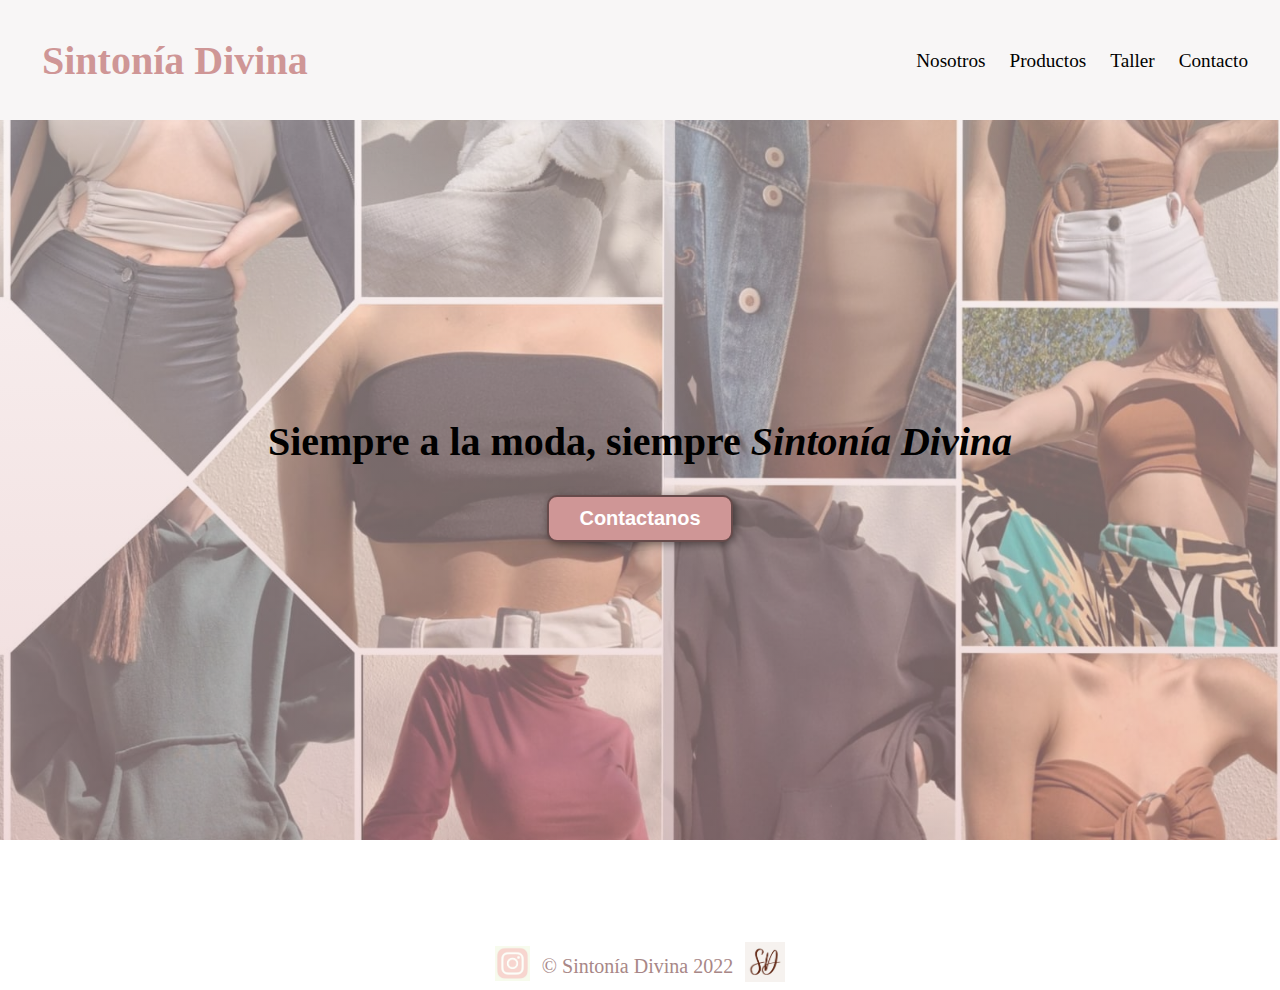
<file: index.html>
<!DOCTYPE html>
<html lang="en">
<head>
    <meta charset="UTF-8">
    <meta http-equiv="X-UA-Compatible" content="IE=edge">
    <meta name="viewport" content="width=device-width, initial-scale=1.0">
    <meta name="keywords" content="ropa, mujer, moda, vestimenta, emprendimiento, tops, remeras, buzos, confeccion, telas">
    <meta name="description" content="Siempre a la moda, siempre Sintonia Divina">
    <link rel="stylesheet" href="css/main.css">
    <link rel="stylesheet" href="https://cdnjs.cloudflare.com/ajax/libs/animate.css/4.1.1/animate.min.css">
    <title>Sintonía Divina</title>
</head>
<body>
    <header>
        <div class="container-index">
            <a href="./index.html"><p class="logo animate__animated animate__rubberBand">Sintonía Divina</p></a>

            <nav>
                <a href="pages/sobrenosotros.html">Nosotros</a>
                <a href="pages/productos.html">Productos</a>
                <a href="pages/taller.html">Taller</a>
                <a href="pages/contacto.html">Contacto</a>
            </nav>
        </div>
    </header>

    <section id="hero">
        <h1>Siempre a la moda, siempre 
            <span class="primer">Sintonía Divina</span></h1>
        <form action="https://www.instagram.com/sintonia_divina_/?hl=es"><button class="contactanos">Contactanos</button></form>
    </section>


    
   <footer>
        <div class="container-fo">
            <a href="https://www.instagram.com/sintonia_divina_/?hl=es"> <img class="instagram" src="./img/instagramrosa.jpg" alt="instagram"> </a>
            <p>&copy; Sintonía Divina 2022</p>
            <img class="logoimg" src="./img/minilogo.jpeg" alt="logo">
        </div>
    </footer>

</body>
</html>
</file>
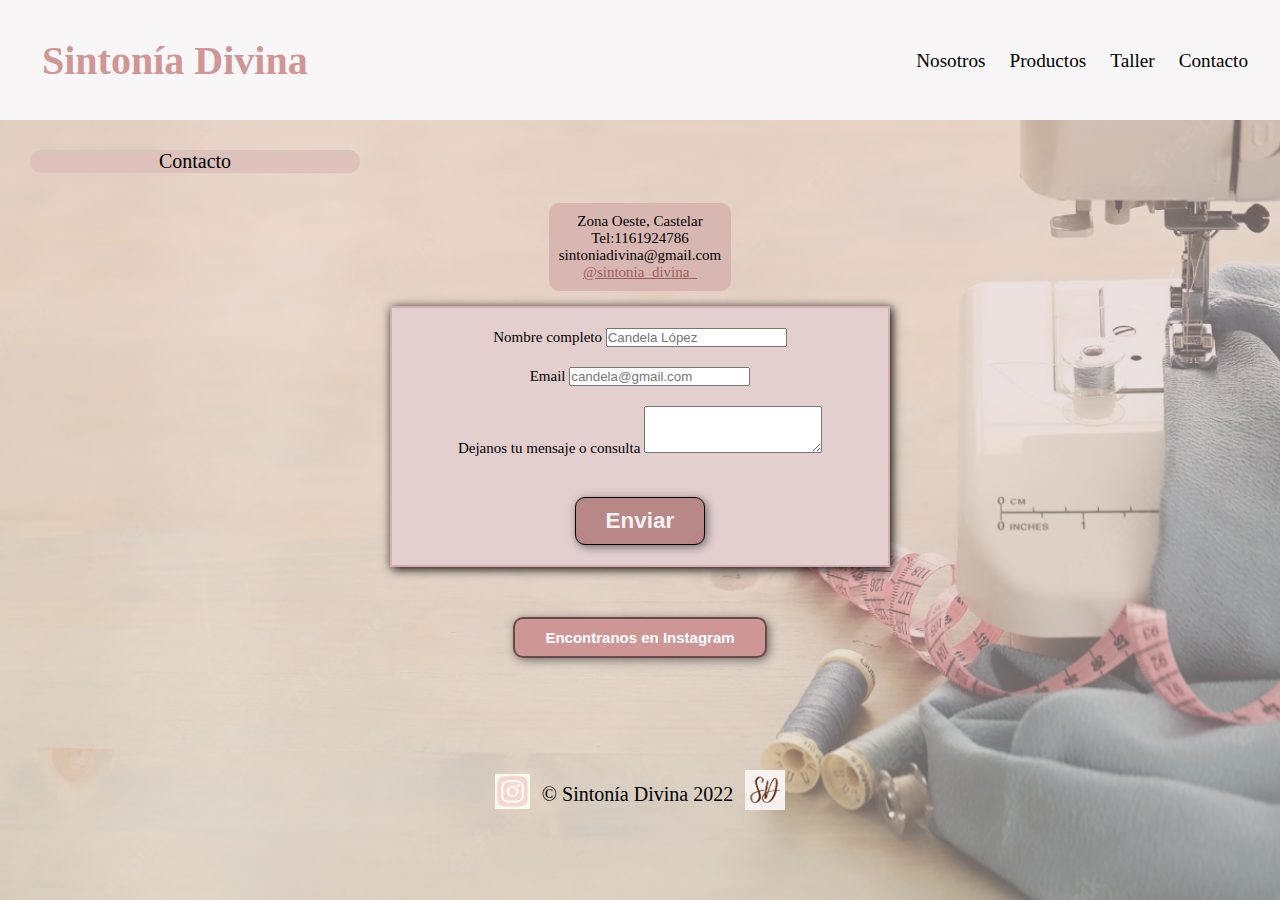
<file: pages/contacto.html>
<!DOCTYPE html>
<html lang="en">
<head>
    <meta charset="UTF-8">
    <meta http-equiv="X-UA-Compatible" content="IE=edge">
    <meta name="viewport" content="width=device-width, initial-scale=1.0">
    <meta name="keywords" content="ropa, mujer, moda, vestimenta, emprendimiento, tops, remeras, buzos, telefono, contacto, redes, formulario">
    <meta name="description" content="Podes dejarnos tu opinión y contactarnos al instante sin moverte de tu casa!">
    <link href="https://cdn.jsdelivr.net/npm/bootstrap@5.1.3/dist/css/bootstrap.min.css" rel="stylesheet" integrity="sha384-1BmE4kWBq78iYhFldvKuhfTAU6auU8tT94WrHftjDbrCEXSU1oBoqyl2QvZ6jIW3" crossorigin="anonymous">
    <link rel="stylesheet" href="../css/main.css">
    <link rel="stylesheet" href="https://cdnjs.cloudflare.com/ajax/libs/animate.css/4.1.1/animate.min.css">
    <title>Contacto - Sintonía Divina</title>
</head>
<body class="body-contacto">
    <header>
        <div class="container-index">
            <a href="../index.html"><p class="logo animate__animated animate__rubberBand">Sintonía Divina</p></a>
            
            <nav>
                <a href="../pages/sobrenosotros.html">Nosotros</a>
                <a href="../pages/productos.html">Productos</a>
                <a href="../pages/taller.html">Taller</a>
                <a href="../pages/contacto.html">Contacto</a>
            </nav>
        </div>
    </header>

    <div>
        <h2 class="titulo">Contacto</h2>
    </div> 

    <div class="container-co">
        <ul class="contacto" >
            <li> Zona Oeste, Castelar</li>
            <li> Tel:1161924786</li>
            <li> sintoniadivina@gmail.com</li>
            <li> <a class="palabra-sub" href="https://www.instagram.com/sintonia_divina_/?hl=es" 
                target="_blank">
           @sintonia_divina_ </a> </li>
        </ul>

        <form class="formulario">
            <div class="form-group">
              <label for="exampleInputName1">Nombre completo</label>
              <input type="name" class="form-control" id="exampleInputName1" placeholder="Candela López">
            </div>
            <div class="form-group">
              <label for="exampleInputEmail1">Email</label>
              <input type="email" class="form-control" id="exampleInputEmail1" aria-describedby="emailHelp" placeholder="candela@gmail.com">
            </div>
            <div class="form-group">
                <label for="exampleFormControlTextarea1">Dejanos tu mensaje o consulta</label>
                <textarea class="form-control" id="exampleFormControlTextarea1" rows="3"></textarea>
              </div>
            <button type="submit" class="btn btn-primary">Enviar</button>
          </form>


        <form class="button-co" action="https://www.instagram.com/sintonia_divina_/?hl=es"> <button>Encontranos en Instagram</button></form>
    </div>   

    <footer class="footer-con">
        <div class="container-fo">
            <a href="https://www.instagram.com/sintonia_divina_/?hl=es"> <img class="instagram" src="../img/instagramrosa.jpg" alt="instagram"> </a>
            <p>&copy; Sintonía Divina 2022</p>
            <img class="logoimg" src="../img/minilogo.jpeg" alt="logo">
        </div>
    </footer>


    <script src="https://cdn.jsdelivr.net/npm/bootstrap@5.1.3/dist/js/bootstrap.bundle.min.js" integrity="sha384-ka7Sk0Gln4gmtz2MlQnikT1wXgYsOg+OMhuP+IlRH9sENBO0LRn5q+8nbTov4+1p" crossorigin="anonymous"></script>
</body>
</html>
</file>
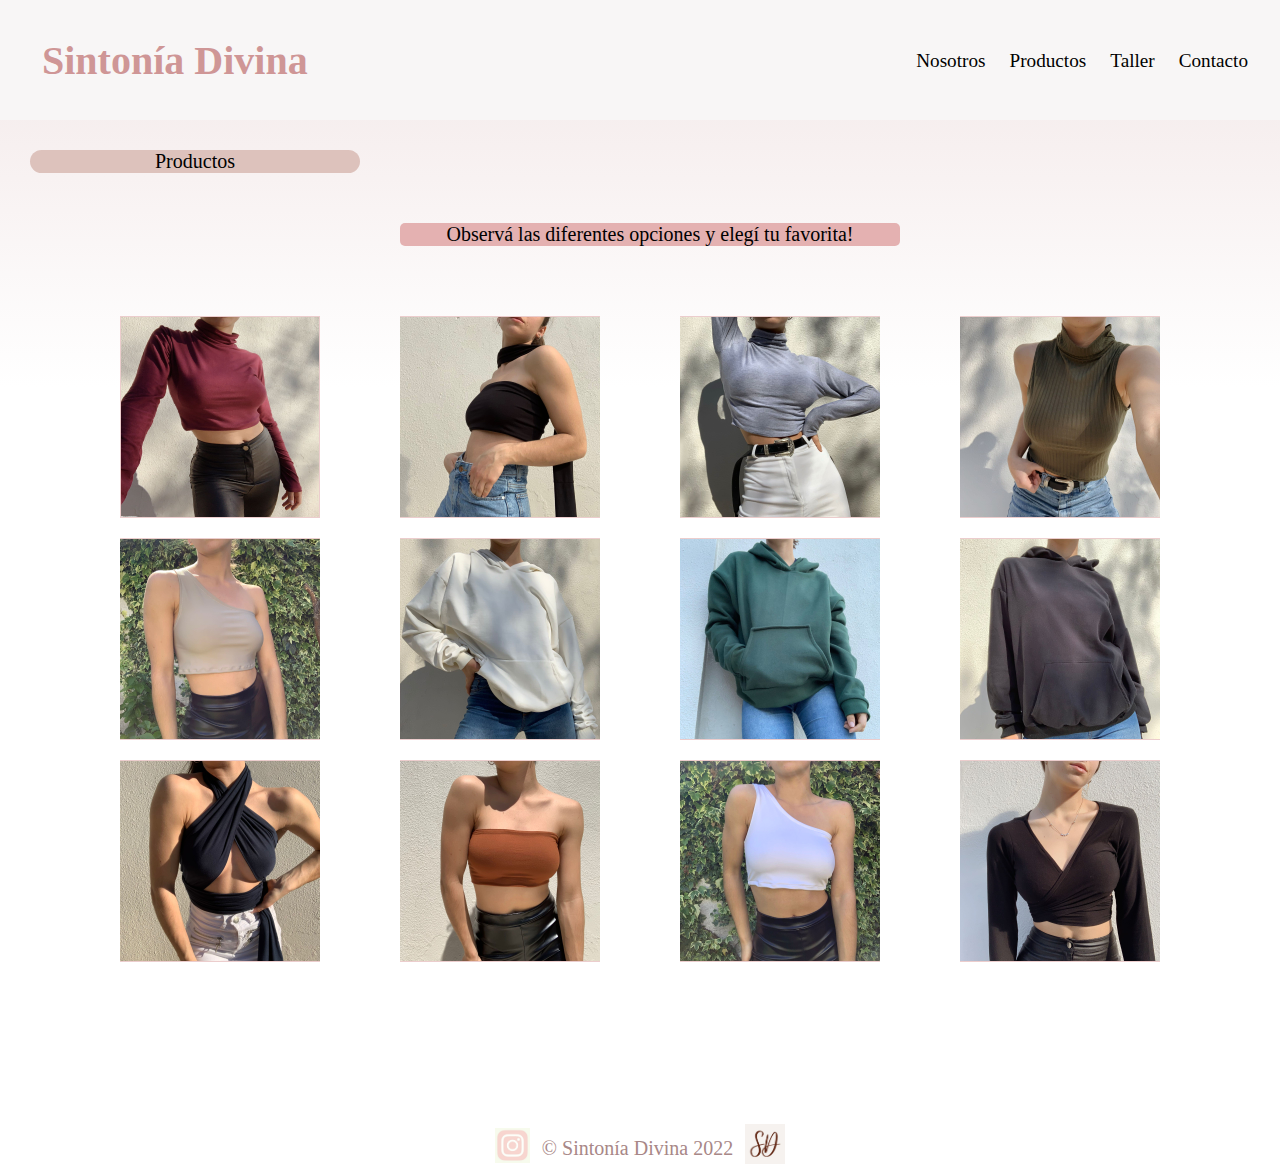
<file: pages/productos.html>
<!DOCTYPE html>
<html lang="en">
<head>
    <meta charset="UTF-8">
    <meta http-equiv="X-UA-Compatible" content="IE=edge">
    <meta name="viewport" content="width=device-width, initial-scale=1.0">
    <meta name="keywords" content="ropa, mujer, moda, productos, imagenes, tops, remeras, buzos, estilos, colores, vestimenta">
    <meta name="description" content="Vas a poder observar todos los productos y elegir tu favorito para hacer tu pedido! ">
    <link rel="stylesheet" href="../css/main.css">
    <link rel="stylesheet" href="https://cdnjs.cloudflare.com/ajax/libs/animate.css/4.1.1/animate.min.css">
    <title>Productos - Sintonía Divina</title>
</head>
<body>
    <header>
        <div class="container-index">
            <a href="../index.html"><p class="logo animate__animated animate__rubberBand">Sintonía Divina</p></a>
            
            <nav>
                <a href="../pages/sobrenosotros.html">Nosotros</a>
                <a href="../pages/productos.html">Productos</a>
                <a href="../pages/taller.html">Taller</a>
                <a href="../pages/contacto.html">Contacto</a>
            </nav>
        </div>
    </header>

    <div>
        <h2 class="titulo">Productos</h2>
    </div> 

    <div>
        <h2 class="indicaciones">Observá las diferentes opciones y elegí tu favorita!</h2>
    </div>

    <div class="grid-container">
      <div class="grid-item"> <img class="img-pr" src="../img/remerauno.jpeg" alt="remera"></div>
      <div class="grid-item"> <img class="img-pr" src="../img/topseis.jpeg" alt="top6"></div>
      <div class="grid-item"> <img class="img-pr" src="../img/remeratres.jpeg" alt="remera3"></div>
      <div class="grid-item"> <img class="img-pr" src="../img/remeracuatro.jpeg" alt="remera4"></div>
      <div class="grid-item"> <img class="img-pr" src="../img/topnueve.jpeg" alt="top9"></div>
      <div class="grid-item"> <img class="img-pr" src="../img/buzouno.jpeg" alt="buzo"></div>
      <div class="grid-item"> <img class="img-pr" src="../img/buzodos.jpeg" alt="buzo2"></div>
      <div class="grid-item"> <img class="img-pr" src="../img/buzotres.jpeg" alt="buzo3"></div>
      <div class="grid-item"> <img class="img-pr" src="../img/topuno.jpeg" alt="top1"></div>
      <div class="grid-item"> <img class="img-pr" src="../img/topdos.jpeg" alt="top2"></div>
      <div class="grid-item"> <img class="img-pr" src="../img/toptres.jpeg" alt="top3"></div>
      <div class="grid-item"> <img class="img-pr" src="../img/topcuatro.jpeg" alt="top4"></div>
    </div>
    

    <footer>
        <div class="container-fo">
            <a href="https://www.instagram.com/sintonia_divina_/?hl=es"> <img class="instagram" src="../img/instagramrosa.jpg" alt="instagram"> </a>
            <p>&copy; Sintonía Divina 2022</p>
            <img class="logoimg" src="../img/minilogo.jpeg" alt="logo">
        </div>
    </footer>

    <script src="https://cdn.jsdelivr.net/npm/bootstrap@5.1.3/dist/js/bootstrap.bundle.min.js" integrity="sha384-ka7Sk0Gln4gmtz2MlQnikT1wXgYsOg+OMhuP+IlRH9sENBO0LRn5q+8nbTov4+1p" crossorigin="anonymous"></script>
</body>
</html>
</file>
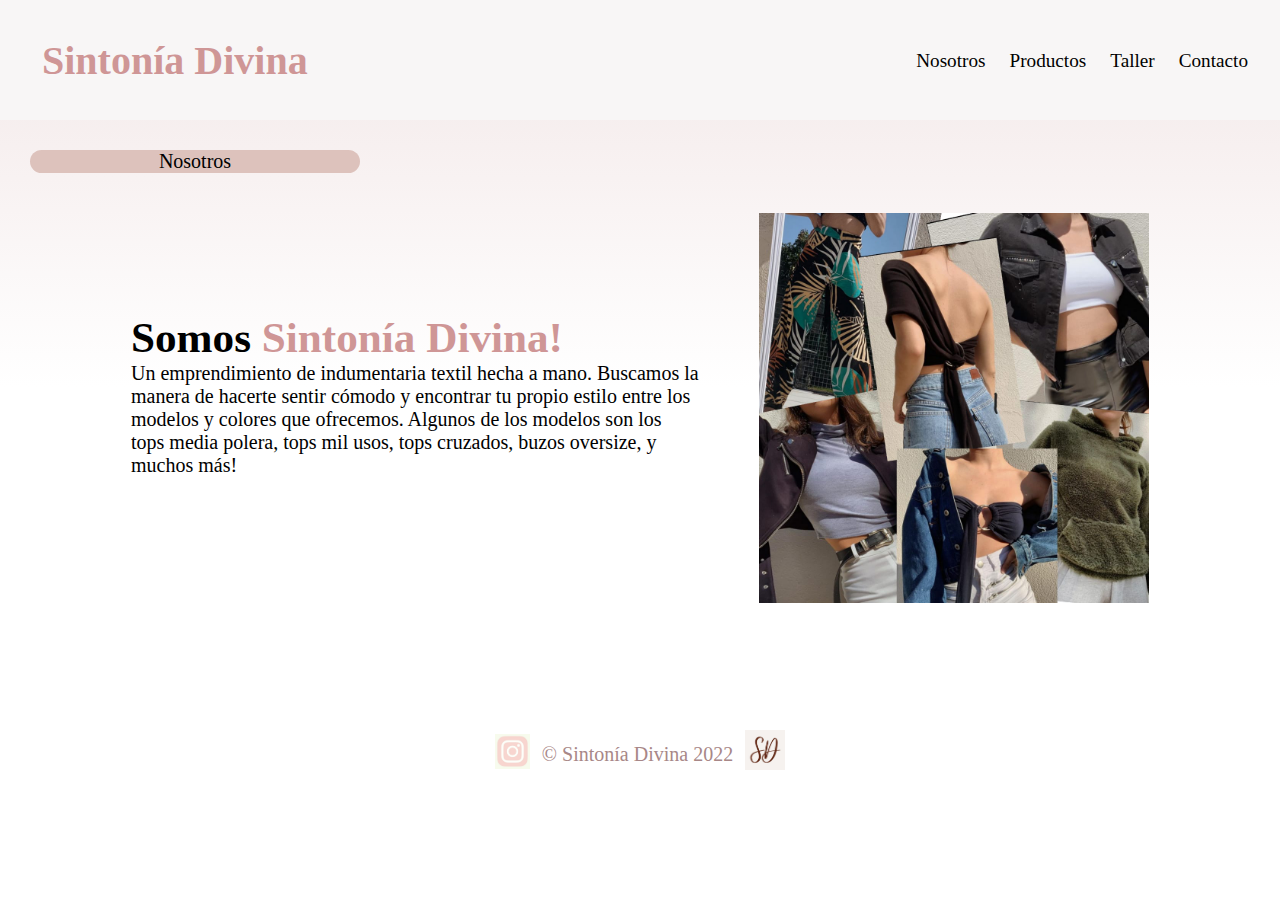
<file: pages/sobrenosotros.html>
<!DOCTYPE html>
<html lang="en">
<head>
    <meta charset="UTF-8">
    <meta http-equiv="X-UA-Compatible" content="IE=edge">
    <meta name="viewport" content="width=device-width, initial-scale=1.0">
    <meta name="keywords" content="ropa, mujer, moda, vestimenta, emprendimiento, tops, remeras, buzos, información, estilos">
    <meta name="description" content="Buscamos la manera de hacerte sentir cómodo y encontrar tu propio estilo">
    <link rel="stylesheet" href="../css/main.css">
    <link rel="stylesheet" href="https://cdnjs.cloudflare.com/ajax/libs/animate.css/4.1.1/animate.min.css">
    <title>Nosotros - Sintonía Divina</title>
</head>
<body>
    <header>
        <div class="container-index">
            <a href="../index.html"><p class="logo animate__animated animate__rubberBand">Sintonía Divina</p></a>
            
            <nav>
                <a href="../pages/sobrenosotros.html">Nosotros</a>
                <a href="../pages/productos.html">Productos</a>
                <a href="../pages/taller.html">Taller</a>
                <a href="../pages/contacto.html">Contacto</a>
            </nav>
        </div>
    </header>

    <div>
        <h2 class="titulo">Nosotros</h2>
    </div> 

    <div class="container-an">
        <div class="img-acerca"></div>
        <div class="texto">
            <h2>Somos <span class="color-acento">Sintonía Divina!</span></h2>
    
            <p>Un emprendimiento de indumentaria textil hecha a mano. Buscamos la manera de hacerte sentir cómodo y encontrar tu propio estilo entre los modelos y colores que ofrecemos. Algunos de los modelos son los tops media polera, tops mil usos, tops cruzados, buzos oversize, y muchos más!</p>
        </div>  
      
        <img class="img-an" src="../img/collagesobrenosotros.jpeg" alt="collagesobrenosotros">
    </div>

    <footer>
        <div class="container-fo">
            <a href="https://www.instagram.com/sintonia_divina_/?hl=es"> <img class="instagram" src="../img/instagramrosa.jpg" alt="instagram"> </a>
            <p>&copy; Sintonía Divina 2022</p>
            <img class="logoimg" src="../img/minilogo.jpeg" alt="logo">
        </div>
    </footer>
</body>
</html>
</file>
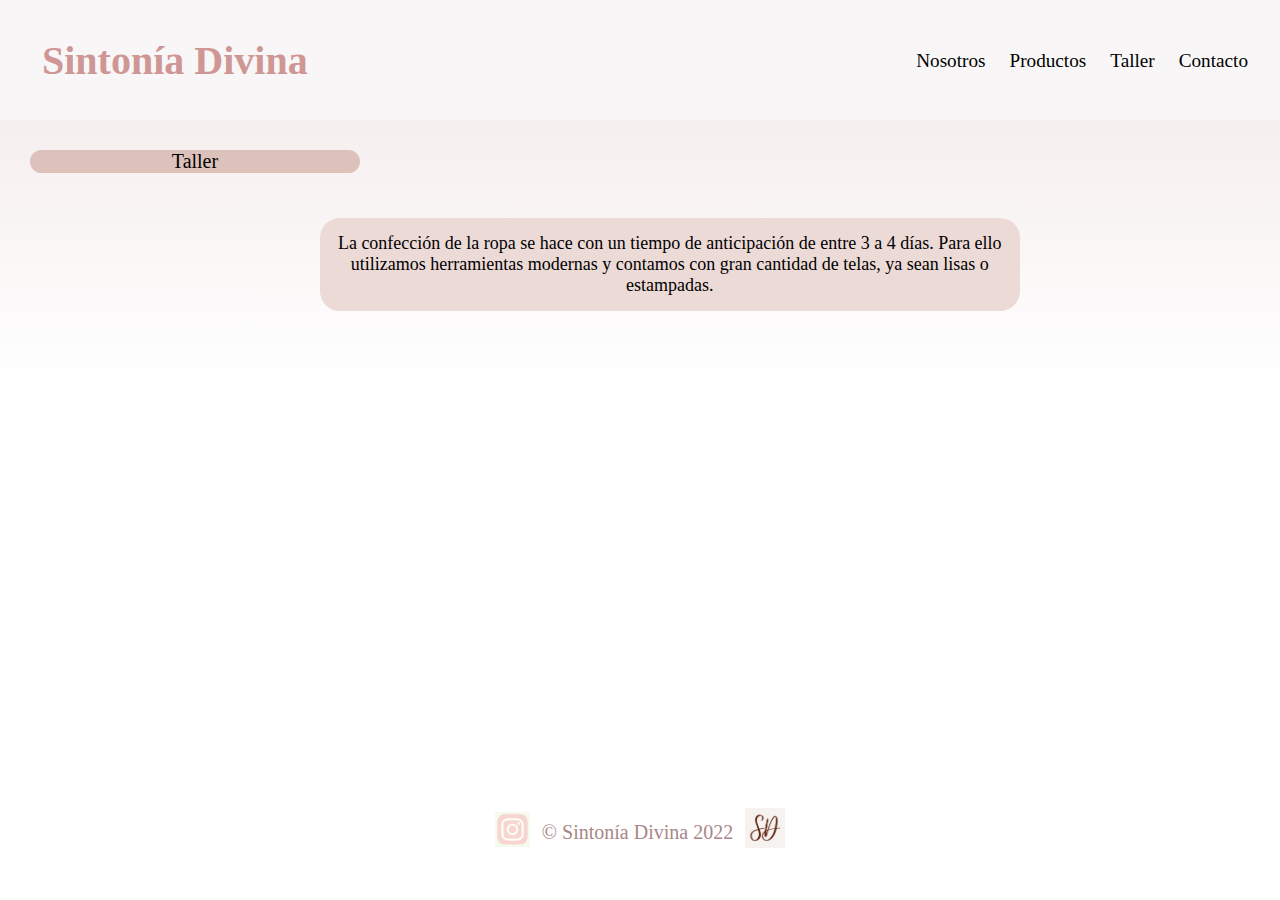
<file: pages/taller.html>
<!DOCTYPE html>
<html lang="en">
<head>
    <meta charset="UTF-8">
    <meta http-equiv="X-UA-Compatible" content="IE=edge">
    <meta name="viewport" content="width=device-width, initial-scale=1.0">
    <meta name="keywords" content="ropa, mujer, moda, vestimenta, emprendimiento, tops, remeras, buzos, taller, lugar de confección">
    <meta name="description" content="Te contamos acerca de nuestro taller y la organización del mismo">
    <link rel="stylesheet" href="../css/main.css">
    <link rel="stylesheet" href="https://cdnjs.cloudflare.com/ajax/libs/animate.css/4.1.1/animate.min.css">
    <title>Taller - Sintonía Divina</title>
</head>
<body>
    <header>
        <div class="container-index">
            <a href="../index.html"><p class="logo animate__animated animate__rubberBand">Sintonía Divina</p></a>
           
            <nav>
                <a href="../pages/sobrenosotros.html">Nosotros</a>
                <a href="../pages/productos.html">Productos</a>
                <a href="../pages/taller.html">Taller</a>
                <a href="../pages/contacto.html">Contacto</a>
            </nav>
        </div>
    </header>

    <div>
        <h2 class="titulo">Taller</h2>
    </div> 

    <div class="container-ta">
        <p class="texto-ta">La confección de la ropa se hace con un tiempo de anticipación de entre 3 a 4 días. Para ello utilizamos herramientas modernas y contamos con gran cantidad de telas, ya sean lisas o estampadas.</p>

        <iframe class="video-ta" width="560" height="315" src="https://www.youtube.com/embed/R2m7rfbhzJ8" title="YouTube video player" frameborder="0" allow="accelerometer; autoplay; clipboard-write; encrypted-media; gyroscope; picture-in-picture" allowfullscreen></iframe>
    </div>

    <footer>
        <div class="container-fo">
            <a href="https://www.instagram.com/sintonia_divina_/?hl=es"> <img class="instagram" src="../img/instagramrosa.jpg" alt="instagram"> </a>
            <p>&copy; Sintonía Divina 2022</p>
            <img class="logoimg" src="../img/minilogo.jpeg" alt="logo">
        </div>
    </footer>
    
</body>
</html>
</file>
<file: css/main.css>
*{
  margin: 0;
  padding: 0;
  box-sizing: border-box;
}

body{
  font-family: Century Gothic;
  background: linear-gradient(180deg, #020024 0%, #f8f6f6 0%, #f2e7e7 0%, white 43%, white 100%);
  background-repeat: no-repeat;
  background-attachment: fixed;
}

h1{ font-size: 3.5em;}
h2{font-size: 2.7em;}
h3{font-size: 2em;}
p{font-size: 1.25em;}
ul{list-style: none;}
li{font-size: 1.25em;}
button{
  font-size: 1.5em;
  font-weight: bold;
  padding: 10px 30px;
  border-radius: 10px;
  border: 2px solid rgba(0, 0, 0, 0.5);
  box-shadow: 2px 2px 10px rgba(0, 0, 0, 0.5);
  color: white;
  background-color: #cf9696;
}

button:hover{
  background-color: #b88888;
}

.container-index{
  max-width: 1400px;
  margin: auto;
}
.color-acento{
  color: #cf9696;
}

header{
  background-color: #f8f6f6;
}

header .logo{
  margin: 0;
  padding: 25px 30px;
  font-weight: bold;
  color: #cf9696;
  font-size: 2.5em;
}

header .container-index{
  display: flex;
  flex-direction: column;
  align-items: center;
}

header nav{
  display: flex;
  flex-direction: column;
  text-align: center;
  padding-bottom: 25px;
  font-size: 1.2em;
}
.primer{
  color: #000000;
  font-style: italic;
}

header a{
  padding: 5px 12px;
  text-decoration: none;
  font-weight: 500;
  color: black;
}

header a:hover{
  color: #d69494;
  transition: all .4s;
}

#hero{
  display: flex;
  flex-direction: column;
  align-items: center;
  justify-content: center;
  text-align: center;
  height: 80vh;
  color: white;
  background-image: linear-gradient(  0deg,
  rgba(226, 184, 184, 0.5),
  rgba(243, 230, 230, 0.5)
  ),url("../img/fondosi.jpeg");
  background-repeat: no-repeat;
  background-size: cover;
  background-position: center center;
}

#hero h1{
  color: black;
  font-size: 40px;
}

.contactanos{
  margin-top: 30px;
  font-size: 20px;
}

.titulo{
  text-align: center;
  background-color: #ddc2bc;
  margin: 30px 30px 0 30px;
  border-radius: 20px;
  font-weight: 300;
  font-size: 20px;
  width: 330px;
}


.container-an{
  text-align: center;
  padding: 20px 12px;
}

.img-an{
  width: 300px;
  margin-top: 40px;
}


.container-pr{
  text-align: center;
  padding: 10px 20px;
}

.grid-item{
  display: flex;
  align-items: center;
  justify-content: center;
  width: 200px;
  transition: transform 0.3 ease-in-out;
  border: solid 1px rgb(236, 205, 205);
}

 .img-pr{
   width: 200px;
   height: 200px;
 }

.grid-item:hover{
  filter: opacity(0.9);
  transform: scale(1.4);
  transition: all .9s;
}

.grid-container{
  display: grid;
  grid-template-columns: repeat(auto-fill, minmax(250px, 1fr));
  grid-auto-rows: minmax(200px, auto);
  gap: 20px;
  padding: 60px;
  margin-left: 60px;
}

.indicaciones{
  text-align: center;
  background-color: #e4b1b1;
  border-radius: 5px;
  font-size: 1em;
  font-weight: 100;
  margin: 50px 20px 10px 20px;
}


.container-ta{
  text-align: center;
  padding: 50px 25px;
}

.texto-ta{
  background-color: #ecdad7;
  border-radius: 20px;
  padding: 15px;
}

.video-ta{
  width: 350px;
  height: 300px;
  padding: 40px;
}


.body-contacto{
  background-image: linear-gradient(  0deg,
  rgba(211, 202, 202, 0.5),
  rgba(219, 191, 191, 0.5)
  ),url("../img/fondocontacto.jpeg");
  background-repeat: no-repeat;
  background-size: cover;
  background-position: center center;
}

.container-co{
  text-align: center;
  padding: 10px 20px;
  display: flex;
  flex-direction: column;
  align-items: center;
}

.contacto{
  padding: 10px 20px 10px 20px;
  font-size: 13px;
  background-color: #d8b7b2;
}

.palabra-sub{
  color: #9e5d5d;
}

.palabra-sub:hover{
  color: #c78383;
}

.formulario{
  border: 2px solid rgb(212, 175, 175);
  font-size: 15px;
  box-shadow: 2px 2px 10px;
  background-color: #e4cfcf;
}

.form-group{
  margin: 20px;
}

.btn-primary{
  margin: 20px;
  color: #f7f1f1;
  background-color: #b88888;
  border: 1px solid black;
}

.btn-primary:hover{
  background-color: #e4b1b1;
  border: 1px solid black;
}

.button-co{
  margin: 50px 20px 0 20px;
  font-size: 10px;
}

.button-co:hover{
  color: #cf9696;
}

.instagram{
  width: 35px;
  height: 35px;
  margin-bottom: 5px;
}

footer p{
  margin: 0;
  padding: 12px;
  color: #a88787;
}

footer .container-fo{
  height: 150px;
  display: flex;
  justify-content: center;
  align-items: flex-end;
}

footer .logoimg{
  width: 40px;
  height: 40px;
  margin-bottom: 8px;
}

.footer-con p{
  color: black;
}

@media (min-width:720px){
  header .container-index, .container-an ,.container-co ,.container-pr ,.container-ta{
    flex-direction: row;
    justify-content: space-between;
  }
  
  header nav{
    flex-direction: row;
    padding-bottom: 0;
    padding-right: 20px;
    font-size: 17px;
  }

  .titulo{
    font-size: 18px;
  }

  .container-an{
    display: flex;
    justify-content: center;
   
  }

  .container-an .texto{
    width: 50%;
    text-align: initial;
    padding: 40px 30px;
  }

  .img-an{
    width: 380px;
    height: 300px;
    padding: 5px 30px;
    margin-top: 60px;
  }

  .indicaciones{
    font-size: 20px;
    width: 500px;
    margin-left: 200px;
  }

  .container-ta{
    text-align: center;
    align-items: center;
  }

  .texto-ta{
    max-width: 850px;
    font-size: 20px;
    margin-left: 5%;
  }

  .video-ta{
    width: 700px;
    height: 500px;
  }

  .container-co{
    display: flex;
    flex-direction: column;
    align-items: center;
  }

  .contacto{
    font-size: 13px;
    border-radius: 10px;
    margin: 40px 40px 15px 40px;
    padding: 10px;
  }

  
}

@media (min-width:1024px){
  header nav{
    font-size: 1.2em;
    height: 120px;
    padding-top: 45px;
  }

  .titulo{
    font-size: 20px;
  }

  .container-an .texto{
    padding: 120px 30px;
  }

  .img-an{
    width: 450px;
    height: 400px;
    padding: 5px 30px;
    margin-top: 15px;
  }

  .indicaciones{
    margin-left: 400px ;
  }
  .container-ta{
    display: flex;
    flex-direction: column;
    padding: 45px;
  }

  .texto-ta{
    max-width: 700px;
    font-size: 18px;
  }

  .video-ta{
    width: 650px;
    height: 350px;
    padding-top: 15px;
    margin-left: 50px;
  }

  .contacto{
    font-size: 12px;
    border-radius: 10px;
    margin: 20px 40px 15px 40px;
    padding: 10px;
  }

  .formulario{
    border: 2px solid rgb(212, 175, 175);
    width: 500px;
    font-size: 15px;
    box-shadow: 2px 2px 10px;
  }

  .btn-primary{
    color: #f7f1f1;
    background-color: #b88888;
  }

  .btn-primary:hover{
    background-color: #e4b1b1;
  }

}
</file>
